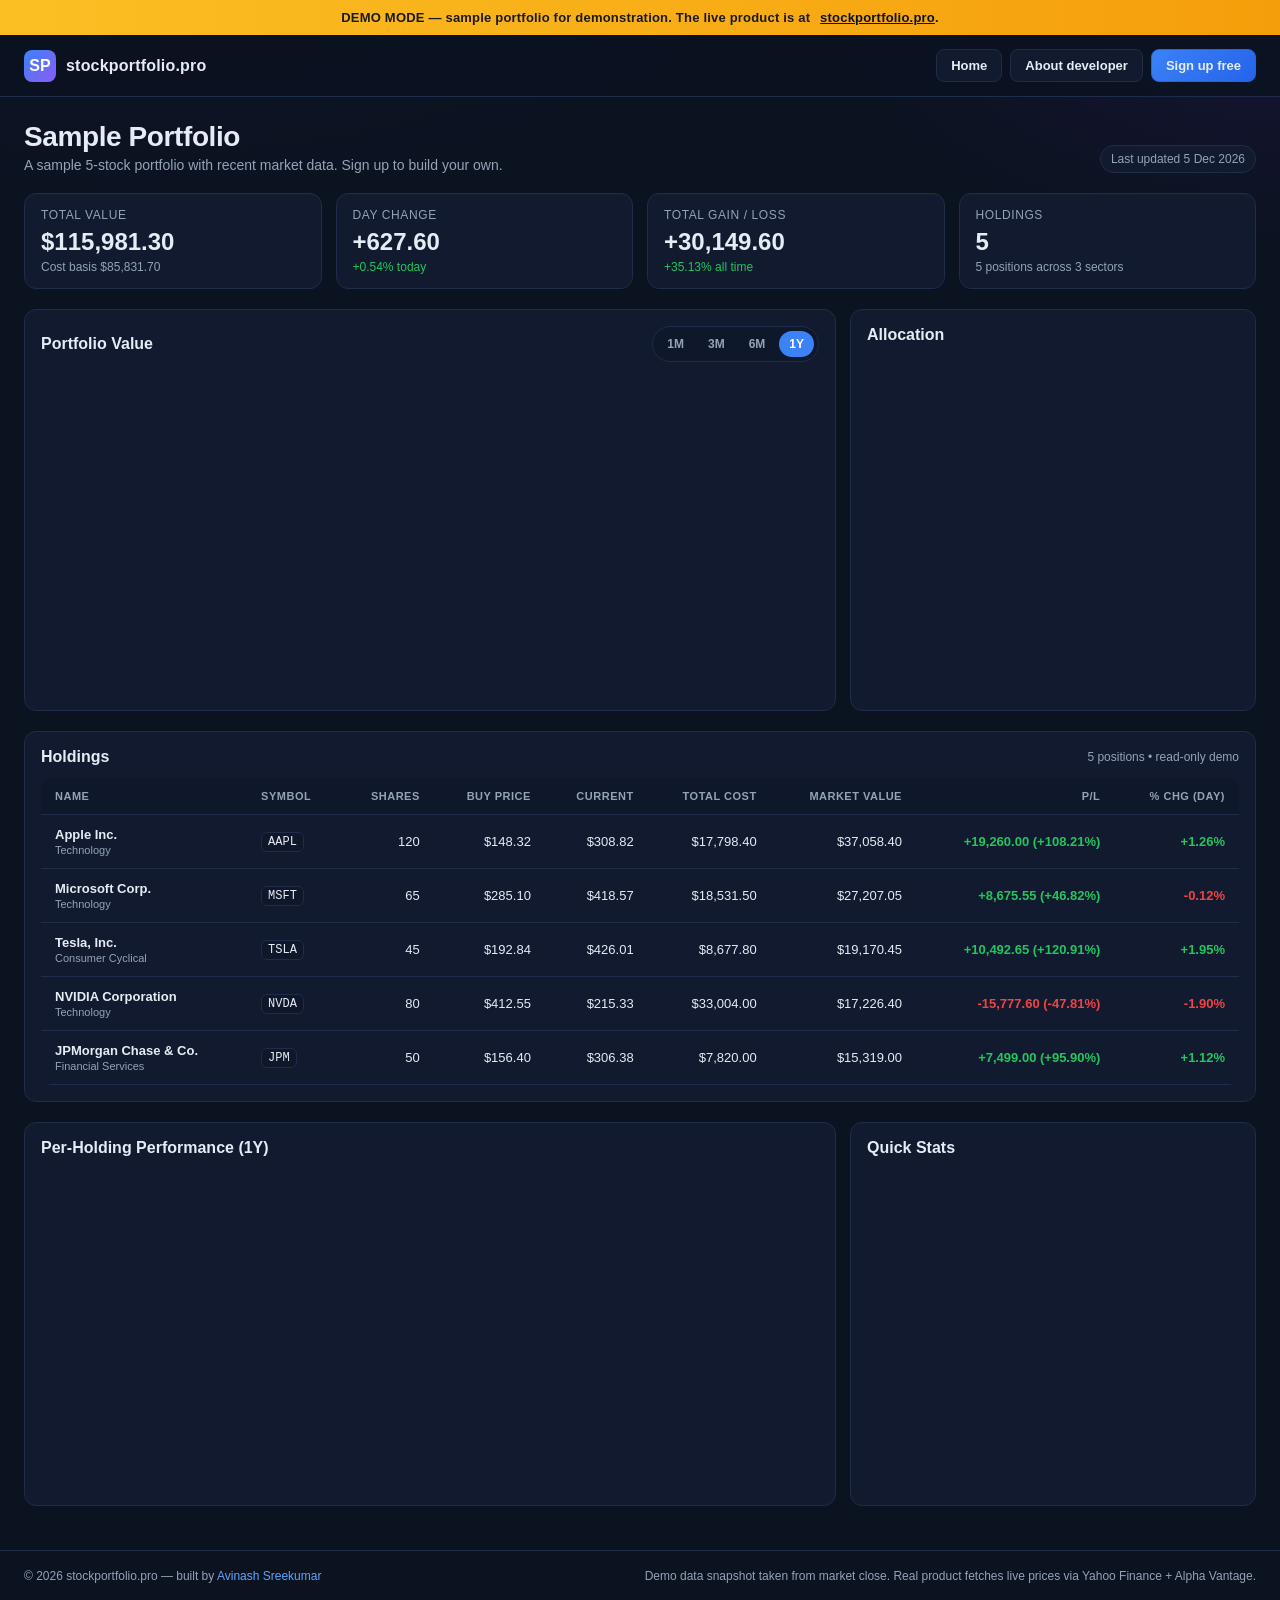
<file: spp-demo/index.html>
<!DOCTYPE html>
<html lang="en">
<head>
<meta charset="UTF-8" />
<meta name="viewport" content="width=device-width, initial-scale=1" />
<title>Stock Portfolio Pro — Demo Dashboard</title>
<meta name="description" content="A read-only demo of the stockportfolio.pro dashboard with a 5-stock sample portfolio and recent market data." />
<meta name="robots" content="noindex, nofollow" />
<meta name="theme-color" content="#0b1220" />
<link rel="canonical" href="https://avisre.github.io/spp-demo/" />
<meta property="og:title" content="Stock Portfolio Pro — Demo Dashboard" />
<meta property="og:description" content="Read-only 5-stock sample portfolio with live-style charts and metrics." />
<meta property="og:type" content="website" />
<meta property="og:url" content="https://avisre.github.io/spp-demo/" />
<script src="https://d3js.org/d3.v7.min.js"></script>
<style>
:root {
  --bg: #0b1220;
  --bg-2: #0f172a;
  --panel: #111a2e;
  --panel-2: #16213c;
  --border: #1f2c4a;
  --text: #e6ecf5;
  --muted: #94a3b8;
  --accent: #3b82f6;
  --accent-2: #60a5fa;
  --pos: #22c55e;
  --neg: #ef4444;
  --warn: #f59e0b;
}
* { box-sizing: border-box; }
html, body { margin: 0; padding: 0; }
body {
  font-family: -apple-system, BlinkMacSystemFont, "Segoe UI", Roboto, Oxygen, Ubuntu, sans-serif;
  background: radial-gradient(1200px 600px at 10% -10%, #1d3a8a22 0%, transparent 60%),
              radial-gradient(900px 500px at 100% 0%, #7c3aed1a 0%, transparent 50%),
              var(--bg);
  color: var(--text);
  min-height: 100vh;
  -webkit-font-smoothing: antialiased;
}
a { color: var(--accent-2); text-decoration: none; }
a:hover { text-decoration: underline; }

/* Demo banner */
.demo-banner {
  background: linear-gradient(90deg, #fbbf24 0%, #f59e0b 100%);
  color: #1a1a1a;
  font-weight: 700;
  text-align: center;
  padding: 10px 18px;
  font-size: 13px;
  letter-spacing: .2px;
}
.demo-banner a {
  color: #0b1220;
  text-decoration: underline;
  font-weight: 800;
  margin-left: 6px;
}

/* Top bar */
.navbar {
  display: flex; align-items: center; justify-content: space-between;
  padding: 14px 24px;
  border-bottom: 1px solid var(--border);
  background: rgba(11, 18, 32, 0.85);
  backdrop-filter: blur(8px);
  position: sticky; top: 0; z-index: 20;
}
.brand { display: flex; align-items: center; gap: 10px; }
.brand-mark {
  width: 32px; height: 32px; border-radius: 8px;
  background: linear-gradient(135deg, #3b82f6 0%, #8b5cf6 100%);
  display: grid; place-items: center; color: white; font-weight: 800;
}
.brand-name { font-weight: 700; letter-spacing: .2px; }
.nav-actions { display: flex; gap: 8px; flex-wrap: wrap; }
.btn {
  padding: 8px 14px; border-radius: 8px; font-size: 13px; font-weight: 600;
  border: 1px solid var(--border); background: var(--panel); color: var(--text); cursor: pointer;
  transition: background .15s, border-color .15s;
}
.btn:hover { background: var(--panel-2); }
.btn-primary { background: linear-gradient(135deg, #3b82f6 0%, #2563eb 100%); border-color: #2563eb; }
.btn-primary:hover { filter: brightness(1.05); }

/* Layout */
.container { max-width: 1280px; margin: 0 auto; padding: 24px; }
.dash-header { display: flex; justify-content: space-between; align-items: flex-end; gap: 16px; flex-wrap: wrap; margin-bottom: 20px; }
.dash-title { margin: 0 0 4px 0; font-size: 28px; letter-spacing: -.4px; }
.dash-sub { margin: 0; color: var(--muted); font-size: 14px; }
.dash-update { color: var(--muted); font-size: 12px; padding: 6px 10px; border: 1px solid var(--border); border-radius: 999px; background: var(--panel); }

/* KPIs */
.dash-kpis { display: grid; grid-template-columns: repeat(4, 1fr); gap: 14px; margin-bottom: 20px; }
.dash-kpi {
  background: var(--panel); border: 1px solid var(--border); border-radius: 12px; padding: 14px 16px;
  box-shadow: 0 1px 0 #ffffff04 inset;
}
.dash-kpi-label { color: var(--muted); font-size: 12px; text-transform: uppercase; letter-spacing: .6px; }
.dash-kpi-value { font-size: 24px; font-weight: 700; margin-top: 6px; }
.dash-kpi-delta { font-size: 12px; margin-top: 4px; color: var(--muted); }
.dash-kpi-delta.pos { color: var(--pos); }
.dash-kpi-delta.neg { color: var(--neg); }

/* Cards */
.dash-charts { display: grid; grid-template-columns: 2fr 1fr; gap: 14px; margin-bottom: 20px; }
.card { background: var(--panel); border: 1px solid var(--border); border-radius: 12px; padding: 16px; }
.card-head { display: flex; justify-content: space-between; align-items: center; margin-bottom: 12px; gap: 8px; flex-wrap: wrap; }
.card-title { margin: 0; font-size: 16px; font-weight: 700; }
.dash-controls { display: flex; gap: 4px; padding: 4px; border-radius: 999px; background: var(--bg-2); border: 1px solid var(--border); }
.dash-toggle {
  border: 0; background: transparent; color: var(--muted); font-size: 12px; font-weight: 600;
  padding: 6px 10px; border-radius: 999px; cursor: pointer;
}
.dash-toggle.active { background: var(--accent); color: #fff; }
.dash-chart { height: 320px; width: 100%; }
.alloc-chart { height: 240px; width: 100%; }
.alloc-legend { list-style: none; margin: 12px 0 0 0; padding: 0; font-size: 13px; }
.alloc-legend li { display: flex; justify-content: space-between; padding: 4px 0; border-bottom: 1px dashed var(--border); }
.alloc-legend li:last-child { border-bottom: 0; }
.alloc-dot { display: inline-block; width: 10px; height: 10px; border-radius: 50%; margin-right: 8px; vertical-align: middle; }

/* Table */
.dash-table-wrap { overflow-x: auto; border-radius: 12px; }
table.dash-table {
  width: 100%; border-collapse: collapse; min-width: 880px;
}
.dash-table th, .dash-table td {
  text-align: left; padding: 12px 14px; border-bottom: 1px solid var(--border); font-size: 13px;
}
.dash-table th { color: var(--muted); font-weight: 600; text-transform: uppercase; letter-spacing: .5px; font-size: 11px; background: var(--bg-2); }
.dash-table tr:hover td { background: #ffffff04; }
.dash-table .num { text-align: right; font-variant-numeric: tabular-nums; }
.dash-table .pos { color: var(--pos); font-weight: 600; }
.dash-table .neg { color: var(--neg); font-weight: 600; }
.dash-table .sym {
  display: inline-block; padding: 2px 6px; background: var(--bg-2); border: 1px solid var(--border);
  border-radius: 6px; font-family: ui-monospace, "SF Mono", Menlo, monospace; font-size: 12px;
}
.dash-row-name { font-weight: 600; }
.dash-row-sector { color: var(--muted); font-size: 11px; margin-top: 2px; }

/* Tooltip */
.chart-tooltip {
  position: absolute; pointer-events: none; background: rgba(15, 23, 42, .95);
  color: #fff; padding: 8px 10px; border-radius: 8px; font-size: 12px;
  border: 1px solid var(--border); box-shadow: 0 6px 20px #0008; opacity: 0; transition: opacity .1s;
  z-index: 30; white-space: nowrap;
}

/* Footer */
.footer {
  border-top: 1px solid var(--border); padding: 18px 24px;
  color: var(--muted); font-size: 12px;
  display: flex; justify-content: space-between; flex-wrap: wrap; gap: 12px;
}

/* Responsive */
@media (max-width: 900px) {
  .dash-kpis { grid-template-columns: repeat(2, 1fr); }
  .dash-charts { grid-template-columns: 1fr; }
  .nav-actions .nav-secondary { display: none; }
  .container { padding: 16px; }
  .dash-title { font-size: 22px; }
  .dash-kpi-value { font-size: 20px; }
}
@media (max-width: 540px) {
  .dash-kpis { grid-template-columns: 1fr 1fr; gap: 10px; }
  .dash-kpi { padding: 10px 12px; }
}
</style>
</head>
<body>
<div class="demo-banner" role="status">
  DEMO MODE — sample portfolio for demonstration. The live product is at
  <a href="https://stockportfolio.pro/" target="_blank" rel="noopener">stockportfolio.pro</a>.
</div>

<header class="navbar">
  <div class="brand">
    <div class="brand-mark">SP</div>
    <span class="brand-name">stockportfolio.pro</span>
  </div>
  <nav class="nav-actions">
    <a class="btn nav-secondary" href="https://stockportfolio.pro/" target="_blank" rel="noopener">Home</a>
    <a class="btn nav-secondary" href="https://avisre.github.io" target="_blank" rel="noopener">About developer</a>
    <a class="btn btn-primary" href="https://stockportfolio.pro/register.html" target="_blank" rel="noopener">Sign up free</a>
  </nav>
</header>

<main class="container">
  <header class="dash-header">
    <div>
      <h1 class="dash-title">Sample Portfolio</h1>
      <p class="dash-sub">A sample 5-stock portfolio with recent market data. Sign up to build your own.</p>
    </div>
    <div class="dash-update" id="dash-updated">Loading…</div>
  </header>

  <!-- KPIs -->
  <section class="dash-kpis" aria-label="Portfolio summary">
    <article class="dash-kpi">
      <div class="dash-kpi-label">Total Value</div>
      <div class="dash-kpi-value" id="kpi-total">—</div>
      <div class="dash-kpi-delta" id="kpi-total-delta">&nbsp;</div>
    </article>
    <article class="dash-kpi">
      <div class="dash-kpi-label">Day Change</div>
      <div class="dash-kpi-value" id="kpi-day">—</div>
      <div class="dash-kpi-delta" id="kpi-day-delta">&nbsp;</div>
    </article>
    <article class="dash-kpi">
      <div class="dash-kpi-label">Total Gain / Loss</div>
      <div class="dash-kpi-value" id="kpi-gain">—</div>
      <div class="dash-kpi-delta" id="kpi-gain-delta">&nbsp;</div>
    </article>
    <article class="dash-kpi">
      <div class="dash-kpi-label">Holdings</div>
      <div class="dash-kpi-value" id="kpi-holdings">0</div>
      <div class="dash-kpi-delta">5 positions across 3 sectors</div>
    </article>
  </section>

  <!-- Charts -->
  <section class="dash-charts">
    <article class="card">
      <header class="card-head">
        <h2 class="card-title">Portfolio Value</h2>
        <div class="dash-controls" id="perf-range" role="tablist">
          <button class="dash-toggle" data-range="1M">1M</button>
          <button class="dash-toggle" data-range="3M">3M</button>
          <button class="dash-toggle" data-range="6M">6M</button>
          <button class="dash-toggle active" data-range="1Y">1Y</button>
        </div>
      </header>
      <div id="perf-chart" class="dash-chart"></div>
    </article>

    <article class="card">
      <header class="card-head">
        <h2 class="card-title">Allocation</h2>
      </header>
      <div id="alloc-chart" class="alloc-chart"></div>
      <ul class="alloc-legend" id="alloc-legend"></ul>
    </article>
  </section>

  <!-- Holdings -->
  <section class="card">
    <header class="card-head">
      <h2 class="card-title">Holdings</h2>
      <span style="color: var(--muted); font-size: 12px;">5 positions • read-only demo</span>
    </header>
    <div class="dash-table-wrap">
      <table class="dash-table">
        <thead>
          <tr>
            <th>Name</th>
            <th>Symbol</th>
            <th class="num">Shares</th>
            <th class="num">Buy Price</th>
            <th class="num">Current</th>
            <th class="num">Total Cost</th>
            <th class="num">Market Value</th>
            <th class="num">P/L</th>
            <th class="num">% Chg (Day)</th>
          </tr>
        </thead>
        <tbody id="holdings-list"></tbody>
      </table>
    </div>
  </section>

  <!-- Sector / Stats panel -->
  <section class="dash-charts" style="margin-top: 20px;">
    <article class="card">
      <header class="card-head">
        <h2 class="card-title">Per-Holding Performance (1Y)</h2>
      </header>
      <div id="stocks-chart" class="dash-chart"></div>
    </article>
    <article class="card">
      <header class="card-head">
        <h2 class="card-title">Quick Stats</h2>
      </header>
      <div id="quick-stats" style="font-size: 13px;"></div>
    </article>
  </section>
</main>

<footer class="footer">
  <div>© 2026 stockportfolio.pro — built by <a href="https://avisre.github.io" target="_blank" rel="noopener">Avinash Sreekumar</a></div>
  <div>Demo data snapshot taken from market close. Real product fetches live prices via Yahoo Finance + Alpha Vantage.</div>
</footer>

<div id="chart-tooltip" class="chart-tooltip"></div>

<script>
// ============================================================
// SPP Demo (static fallback) — no backend, no /api calls.
// Data baked-in at build time from real Yahoo Finance quotes
// and 1-year daily history.
// ============================================================

const DEMO_PORTFOLIO = [
  { _id: 'demo-aapl', symbol: 'AAPL', name: 'Apple Inc.',           sector: 'Technology',         shares: 120, purchasePrice: 148.32, purchaseDate: '2023-03-15' },
  { _id: 'demo-msft', symbol: 'MSFT', name: 'Microsoft Corp.',      sector: 'Technology',         shares: 65,  purchasePrice: 285.10, purchaseDate: '2023-05-22' },
  { _id: 'demo-tsla', symbol: 'TSLA', name: 'Tesla, Inc.',          sector: 'Consumer Cyclical',  shares: 45,  purchasePrice: 192.84, purchaseDate: '2024-01-09' },
  { _id: 'demo-nvda', symbol: 'NVDA', name: 'NVIDIA Corporation',   sector: 'Technology',         shares: 80,  purchasePrice: 412.55, purchaseDate: '2024-04-18' },
  { _id: 'demo-jpm',  symbol: 'JPM',  name: 'JPMorgan Chase & Co.', sector: 'Financial Services', shares: 50,  purchasePrice: 156.40, purchaseDate: '2023-09-04' }
];

const SECTOR_COLORS = {
  'Technology': '#3b82f6',
  'Consumer Cyclical': '#a855f7',
  'Financial Services': '#22c55e'
};
const SYMBOL_COLORS = {
  AAPL: '#60a5fa', MSFT: '#10b981', TSLA: '#a855f7', NVDA: '#76ff03', JPM: '#fbbf24'
};

const fmtMoney = (v) => '$' + (v >= 0 ? '' : '') + Math.abs(v).toLocaleString('en-US', { minimumFractionDigits: 2, maximumFractionDigits: 2 });
const fmtMoneyShort = (v) => {
  if (Math.abs(v) >= 1e12) return '$' + (v / 1e12).toFixed(2) + 'T';
  if (Math.abs(v) >= 1e9) return '$' + (v / 1e9).toFixed(2) + 'B';
  if (Math.abs(v) >= 1e6) return '$' + (v / 1e6).toFixed(2) + 'M';
  if (Math.abs(v) >= 1e3) return '$' + (v / 1e3).toFixed(1) + 'K';
  return '$' + v.toFixed(2);
};
const fmtPct = (v) => (v >= 0 ? '+' : '') + v.toFixed(2) + '%';

let QUOTES = {};
let HISTORY = {};

async function loadData() {
  const [q, h] = await Promise.all([
    fetch('data/quotes.json').then(r => r.json()),
    fetch('data/history.json').then(r => r.json())
  ]);
  QUOTES = q; HISTORY = h;
}

function computeRows() {
  return DEMO_PORTFOLIO.map(row => {
    const q = QUOTES[row.symbol] || {};
    const current = q.price ?? row.purchasePrice;
    const prev = q.prev ?? current;
    const dayChange = current - prev;
    const dayChangePct = prev ? (dayChange / prev) * 100 : 0;
    const cost = row.purchasePrice * row.shares;
    const mv = current * row.shares;
    const pl = mv - cost;
    const plPct = cost ? (pl / cost) * 100 : 0;
    return { ...row, current, prev, dayChange, dayChangePct, cost, mv, pl, plPct };
  });
}

function renderKPIs(rows) {
  const totalCost = rows.reduce((s, r) => s + r.cost, 0);
  const totalMV = rows.reduce((s, r) => s + r.mv, 0);
  const totalPL = totalMV - totalCost;
  const totalPLPct = totalCost ? (totalPL / totalCost) * 100 : 0;
  const totalDay = rows.reduce((s, r) => s + r.dayChange * r.shares, 0);
  const prevTotalMV = totalMV - totalDay;
  const totalDayPct = prevTotalMV ? (totalDay / prevTotalMV) * 100 : 0;

  document.getElementById('kpi-total').textContent = fmtMoney(totalMV);
  const td = document.getElementById('kpi-total-delta');
  td.textContent = 'Cost basis ' + fmtMoney(totalCost);

  document.getElementById('kpi-day').textContent = (totalDay >= 0 ? '+' : '-') + fmtMoney(Math.abs(totalDay)).slice(1);
  const dd = document.getElementById('kpi-day-delta');
  dd.textContent = fmtPct(totalDayPct) + ' today';
  dd.className = 'dash-kpi-delta ' + (totalDay >= 0 ? 'pos' : 'neg');

  document.getElementById('kpi-gain').textContent = (totalPL >= 0 ? '+' : '-') + fmtMoney(Math.abs(totalPL)).slice(1);
  const gd = document.getElementById('kpi-gain-delta');
  gd.textContent = fmtPct(totalPLPct) + ' all time';
  gd.className = 'dash-kpi-delta ' + (totalPL >= 0 ? 'pos' : 'neg');

  document.getElementById('kpi-holdings').textContent = rows.length;
  document.getElementById('dash-updated').textContent = 'Last updated ' + new Date().toLocaleDateString('en-GB', { day: 'numeric', month: 'short', year: 'numeric' });
}

function renderHoldings(rows) {
  const tbody = document.getElementById('holdings-list');
  tbody.innerHTML = rows.map(r => `
    <tr>
      <td>
        <div class="dash-row-name">${r.name}</div>
        <div class="dash-row-sector">${r.sector}</div>
      </td>
      <td><span class="sym">${r.symbol}</span></td>
      <td class="num">${r.shares.toLocaleString()}</td>
      <td class="num">${fmtMoney(r.purchasePrice)}</td>
      <td class="num">${fmtMoney(r.current)}</td>
      <td class="num">${fmtMoney(r.cost)}</td>
      <td class="num">${fmtMoney(r.mv)}</td>
      <td class="num ${r.pl >= 0 ? 'pos' : 'neg'}">${r.pl >= 0 ? '+' : '-'}${fmtMoney(Math.abs(r.pl)).slice(1)} (${fmtPct(r.plPct)})</td>
      <td class="num ${r.dayChange >= 0 ? 'pos' : 'neg'}">${fmtPct(r.dayChangePct)}</td>
    </tr>
  `).join('');
}

function renderAllocation(rows) {
  const el = document.getElementById('alloc-chart');
  el.innerHTML = '';
  const w = el.clientWidth, h = el.clientHeight || 240;
  const r = Math.min(w, h) / 2 - 8;
  const svg = d3.select(el).append('svg').attr('width', w).attr('height', h);
  const g = svg.append('g').attr('transform', `translate(${w/2},${h/2})`);

  const data = rows.map(d => ({ symbol: d.symbol, value: d.mv, sector: d.sector }));
  const pie = d3.pie().value(d => d.value).sort(null);
  const arc = d3.arc().innerRadius(r * 0.55).outerRadius(r);
  const arcs = pie(data);

  g.selectAll('path').data(arcs).enter().append('path')
    .attr('d', arc)
    .attr('fill', d => SYMBOL_COLORS[d.data.symbol])
    .attr('stroke', 'var(--panel)').attr('stroke-width', 2)
    .style('cursor', 'pointer')
    .on('mousemove', (ev, d) => showTooltip(ev, `<b>${d.data.symbol}</b><br>${fmtMoney(d.data.value)} (${((d.data.value / d3.sum(data, x=>x.value))*100).toFixed(1)}%)`))
    .on('mouseleave', hideTooltip);

  const total = d3.sum(data, d => d.value);
  g.append('text').attr('text-anchor', 'middle').attr('dy', -4)
    .attr('fill', 'var(--muted)').attr('font-size', 11).text('TOTAL');
  g.append('text').attr('text-anchor', 'middle').attr('dy', 14)
    .attr('fill', 'var(--text)').attr('font-size', 15).attr('font-weight', 700)
    .text(fmtMoneyShort(total));

  const legend = document.getElementById('alloc-legend');
  legend.innerHTML = data.map(d => `
    <li>
      <span><span class="alloc-dot" style="background:${SYMBOL_COLORS[d.symbol]}"></span>${d.symbol}</span>
      <span>${((d.value/total)*100).toFixed(1)}%</span>
    </li>
  `).join('');
}

function buildPortfolioSeries(rows, days) {
  // Combine each symbol's daily close into a portfolio total at each date.
  // Use the intersection of dates so the chart is monotonic.
  const symbols = rows.map(r => r.symbol);
  const seriesPerSymbol = {};
  let baseDates = null;
  for (const s of symbols) {
    const h = HISTORY[s] || [];
    const slice = days ? h.slice(-days) : h;
    seriesPerSymbol[s] = new Map(slice.map(p => [p.d, p.c]));
    if (!baseDates) baseDates = slice.map(p => p.d);
    else baseDates = baseDates.filter(d => seriesPerSymbol[s].has(d));
  }
  return baseDates.map(d => {
    let total = 0;
    for (const r of rows) total += (seriesPerSymbol[r.symbol].get(d) || r.purchasePrice) * r.shares;
    return { d: new Date(d), v: total };
  });
}

function renderPerfChart(rows, rangeDays) {
  const el = document.getElementById('perf-chart');
  el.innerHTML = '';
  const data = buildPortfolioSeries(rows, rangeDays);
  if (!data.length) return;
  const margin = { top: 14, right: 14, bottom: 28, left: 60 };
  const w = el.clientWidth, h = el.clientHeight || 320;
  const innerW = w - margin.left - margin.right;
  const innerH = h - margin.top - margin.bottom;

  const svg = d3.select(el).append('svg').attr('width', w).attr('height', h);
  const g = svg.append('g').attr('transform', `translate(${margin.left},${margin.top})`);

  const x = d3.scaleTime().domain(d3.extent(data, d => d.d)).range([0, innerW]);
  const y = d3.scaleLinear().domain(d3.extent(data, d => d.v)).nice().range([innerH, 0]);

  // grid
  g.append('g')
    .attr('color', 'var(--border)')
    .call(d3.axisLeft(y).ticks(5).tickSize(-innerW).tickFormat(''))
    .call(s => s.select('.domain').remove())
    .call(s => s.selectAll('line').attr('stroke-dasharray', '2,3').attr('opacity', .5));

  // area
  const area = d3.area().x(d => x(d.d)).y0(innerH).y1(d => y(d.v));
  const grad = svg.append('defs').append('linearGradient')
    .attr('id', 'perfGrad').attr('x1', 0).attr('y1', 0).attr('x2', 0).attr('y2', 1);
  grad.append('stop').attr('offset', '0%').attr('stop-color', '#3b82f6').attr('stop-opacity', 0.5);
  grad.append('stop').attr('offset', '100%').attr('stop-color', '#3b82f6').attr('stop-opacity', 0);
  g.append('path').datum(data).attr('d', area).attr('fill', 'url(#perfGrad)');

  // line
  const line = d3.line().x(d => x(d.d)).y(d => y(d.v));
  g.append('path').datum(data).attr('fill', 'none').attr('stroke', '#60a5fa').attr('stroke-width', 2).attr('d', line);

  // axes
  g.append('g').attr('transform', `translate(0,${innerH})`)
    .attr('color', 'var(--muted)')
    .call(d3.axisBottom(x).ticks(Math.min(6, data.length)).tickFormat(d3.timeFormat('%b %y')));
  g.append('g').attr('color', 'var(--muted)')
    .call(d3.axisLeft(y).ticks(5).tickFormat(fmtMoneyShort));

  // hover line + tooltip
  const bisect = d3.bisector(d => d.d).left;
  const hoverLine = g.append('line').attr('y1', 0).attr('y2', innerH)
    .attr('stroke', 'var(--muted)').attr('stroke-dasharray', '3,3').style('opacity', 0);
  const hoverDot = g.append('circle').attr('r', 4).attr('fill', '#60a5fa').style('opacity', 0);
  svg.on('mousemove', function (ev) {
    const [mx] = d3.pointer(ev, this);
    const xVal = x.invert(mx - margin.left);
    const i = Math.max(0, Math.min(data.length - 1, bisect(data, xVal)));
    const d = data[i];
    if (!d) return;
    hoverLine.attr('x1', x(d.d)).attr('x2', x(d.d)).style('opacity', 0.7);
    hoverDot.attr('cx', x(d.d)).attr('cy', y(d.v)).style('opacity', 1);
    showTooltip(ev, `<b>${d3.timeFormat('%d %b %Y')(d.d)}</b><br>${fmtMoney(d.v)}`);
  }).on('mouseleave', () => { hoverLine.style('opacity', 0); hoverDot.style('opacity', 0); hideTooltip(); });
}

function renderStocksChart(rows) {
  // Normalised performance: each symbol = 100 at start of 1Y window
  const el = document.getElementById('stocks-chart');
  el.innerHTML = '';
  const margin = { top: 14, right: 60, bottom: 28, left: 40 };
  const w = el.clientWidth, h = el.clientHeight || 320;
  const innerW = w - margin.left - margin.right;
  const innerH = h - margin.top - margin.bottom;
  const svg = d3.select(el).append('svg').attr('width', w).attr('height', h);
  const g = svg.append('g').attr('transform', `translate(${margin.left},${margin.top})`);

  const symbols = rows.map(r => r.symbol);
  const series = symbols.map(s => {
    const h = HISTORY[s] || [];
    if (!h.length) return { symbol: s, points: [] };
    const base = h[0].c;
    return { symbol: s, points: h.map(p => ({ d: new Date(p.d), v: (p.c / base) * 100 })) };
  });

  const allDates = series.flatMap(s => s.points.map(p => p.d));
  const allVals = series.flatMap(s => s.points.map(p => p.v));
  if (!allDates.length) return;

  const x = d3.scaleTime().domain(d3.extent(allDates)).range([0, innerW]);
  const y = d3.scaleLinear().domain(d3.extent(allVals)).nice().range([innerH, 0]);

  g.append('g').attr('color', 'var(--border)')
    .call(d3.axisLeft(y).ticks(5).tickSize(-innerW).tickFormat(''))
    .call(s => s.select('.domain').remove())
    .call(s => s.selectAll('line').attr('stroke-dasharray', '2,3').attr('opacity', .5));

  const line = d3.line().x(d => x(d.d)).y(d => y(d.v));
  for (const s of series) {
    g.append('path').datum(s.points)
      .attr('fill', 'none').attr('stroke', SYMBOL_COLORS[s.symbol] || '#94a3b8').attr('stroke-width', 1.8)
      .attr('d', line);
    // label at right edge
    const last = s.points[s.points.length - 1];
    if (last) {
      g.append('text').attr('x', x(last.d) + 6).attr('y', y(last.v) + 4)
        .attr('fill', SYMBOL_COLORS[s.symbol]).attr('font-size', 11).attr('font-weight', 600)
        .text(`${s.symbol} ${(last.v - 100 >= 0 ? '+' : '')}${(last.v - 100).toFixed(0)}%`);
    }
  }

  g.append('g').attr('transform', `translate(0,${innerH})`).attr('color', 'var(--muted)')
    .call(d3.axisBottom(x).ticks(6).tickFormat(d3.timeFormat('%b %y')));
  g.append('g').attr('color', 'var(--muted)')
    .call(d3.axisLeft(y).ticks(5).tickFormat(d => d.toFixed(0)));
  // reference line at 100
  g.append('line').attr('x1', 0).attr('x2', innerW).attr('y1', y(100)).attr('y2', y(100))
    .attr('stroke', '#ffffff33').attr('stroke-dasharray', '4,4');
}

function renderQuickStats(rows) {
  const el = document.getElementById('quick-stats');
  const sectors = {};
  for (const r of rows) {
    const k = r.sector;
    sectors[k] = (sectors[k] || 0) + r.mv;
  }
  const totalMV = rows.reduce((s, r) => s + r.mv, 0);
  const best = rows.slice().sort((a,b) => b.plPct - a.plPct)[0];
  const worst = rows.slice().sort((a,b) => a.plPct - b.plPct)[0];
  const sectorList = Object.entries(sectors).sort((a,b) => b[1] - a[1]).map(([k, v]) => `
    <li style="display:flex; justify-content:space-between; padding:6px 0; border-bottom:1px dashed var(--border);">
      <span><span class="alloc-dot" style="background:${SECTOR_COLORS[k] || '#94a3b8'}"></span>${k}</span>
      <span>${((v/totalMV)*100).toFixed(1)}%</span>
    </li>`).join('');
  el.innerHTML = `
    <div style="color: var(--muted); font-size: 11px; text-transform: uppercase; letter-spacing: .5px; margin-bottom: 6px;">By Sector</div>
    <ul style="list-style:none; padding:0; margin:0 0 14px 0;">${sectorList}</ul>
    <div style="color: var(--muted); font-size: 11px; text-transform: uppercase; letter-spacing: .5px; margin-bottom: 6px;">Best / Worst</div>
    <div style="display:flex; gap: 10px; flex-wrap: wrap;">
      <div style="flex:1; min-width: 140px; padding:10px; background: var(--bg-2); border-radius: 8px; border: 1px solid var(--border);">
        <div style="font-size:11px; color: var(--muted);">Best performer</div>
        <div style="font-weight:700; margin-top:2px;">${best.symbol}</div>
        <div class="pos" style="font-size:12px; margin-top:2px;">${fmtPct(best.plPct)}</div>
      </div>
      <div style="flex:1; min-width: 140px; padding:10px; background: var(--bg-2); border-radius: 8px; border: 1px solid var(--border);">
        <div style="font-size:11px; color: var(--muted);">Worst performer</div>
        <div style="font-weight:700; margin-top:2px;">${worst.symbol}</div>
        <div class="${worst.plPct >= 0 ? 'pos' : 'neg'}" style="font-size:12px; margin-top:2px;">${fmtPct(worst.plPct)}</div>
      </div>
    </div>
  `;
}

// Tooltip helpers
const tooltipEl = document.getElementById('chart-tooltip');
function showTooltip(ev, html) {
  tooltipEl.innerHTML = html;
  tooltipEl.style.left = (ev.pageX + 12) + 'px';
  tooltipEl.style.top = (ev.pageY - 28) + 'px';
  tooltipEl.style.opacity = 1;
}
function hideTooltip() { tooltipEl.style.opacity = 0; }

function setupRangeButtons(rows) {
  const buttons = document.querySelectorAll('#perf-range .dash-toggle');
  const ranges = { '1M': 21, '3M': 63, '6M': 126, '1Y': null };
  buttons.forEach(b => b.addEventListener('click', () => {
    buttons.forEach(x => x.classList.remove('active'));
    b.classList.add('active');
    renderPerfChart(rows, ranges[b.dataset.range]);
  }));
}

let RESIZE_TIMER;
function setupResize(rows) {
  window.addEventListener('resize', () => {
    clearTimeout(RESIZE_TIMER);
    RESIZE_TIMER = setTimeout(() => {
      const activeRange = document.querySelector('#perf-range .dash-toggle.active')?.dataset.range || '1Y';
      const ranges = { '1M': 21, '3M': 63, '6M': 126, '1Y': null };
      renderPerfChart(rows, ranges[activeRange]);
      renderAllocation(rows);
      renderStocksChart(rows);
    }, 150);
  });
}

(async function init() {
  try {
    await loadData();
  } catch (e) {
    console.error('Failed to load data', e);
    document.getElementById('dash-updated').textContent = 'Failed to load data';
    return;
  }
  const rows = computeRows();
  renderKPIs(rows);
  renderHoldings(rows);
  renderAllocation(rows);
  renderPerfChart(rows, null);
  renderStocksChart(rows);
  renderQuickStats(rows);
  setupRangeButtons(rows);
  setupResize(rows);
})();
</script>
</body>
</html>
</file>
